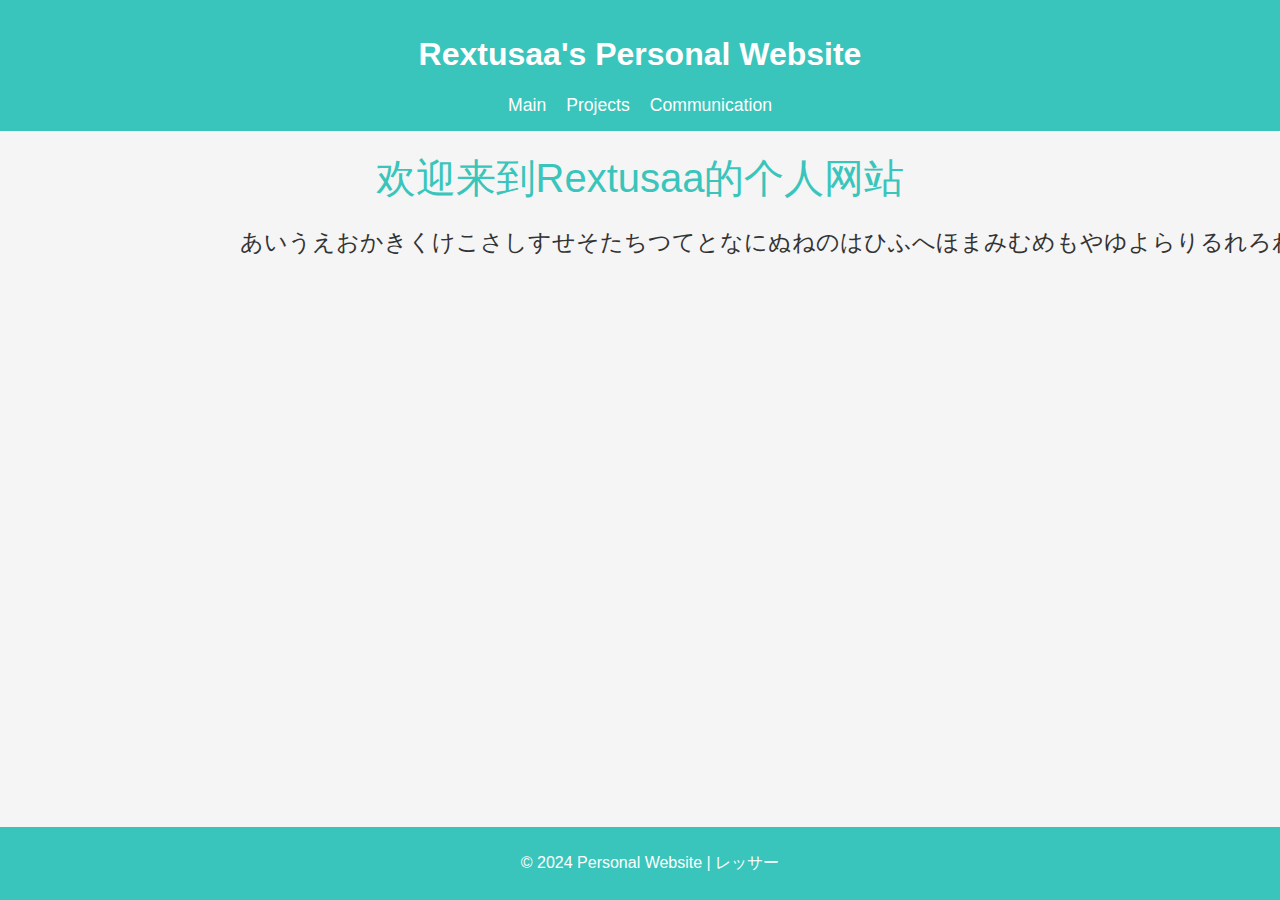
<file: index.html>
<!DOCTYPE html>
<html lang="en">
<head>
    <meta charset="UTF-8">
    <meta name="viewport" content="width=device-width, initial-scale=1.0">
    <title>Rextusaa Personal Website</title>
    <style>
        body {
            margin: 0;
            padding: 0;
            background-color: #F5F5F5;
            color: #333;
            font-family: Arial, sans-serif;
            display: flex;
            flex-direction: column;
        }
        header {
            background-color: #39c5bb;
            color: #FFFFFF;
            padding: 15px;
            text-align: center;
        }
        nav {
            display: flex;
            justify-content: center;
            gap: 20px;
            margin-top: 10px;
        }
        nav a {
            color: #FFFFFF;
            text-decoration: none;
            font-size: 1.1em;
        }
        nav a:hover {
            text-decoration: underline;
        }
        .container {
            padding: 20px;
            max-width: 800px;
            margin: auto;
            text-align: center;
        }
        .title {
            font-size: 2.5em;
            margin-bottom: 20px;
            color: #39c5bb;
        }
        .description {
            font-size: 1.2em;
            margin-bottom: 30px;
            color: #333;
            line-height: 1.4;
            word-wrap: break-word; /* 自动断句 */
        }
        .button-container {
            display: flex;
            justify-content: center;
            gap: 15px;
        }
        .button {
            background-color: #39c5bb;
            color: #FFFFFF;
            border: none;
            padding: 10px 20px;
            font-size: 1em;
            cursor: pointer;
            border-radius: 5px;
            transition: background-color 0.3s;
        }
        .button:hover {
            background-color: #39c5bb;
        }
        footer {
            background-color: #39c5bb;
            color: #FFFFFF;
            text-align: center;
            padding: 10px;
            position: absolute;
            bottom: 0;
            width: 100%;
        }
        .typing-container {
            display: inline;
            white-space: nowrap;
            overflow: hidden;
            border-right: 2px solid #39c5bb;
            animation: blink-caret 0.75s step-end infinite;
            font-size: 1.2em;
            color: #333;
            word-wrap: break-word; /* 自动断句 */
        }
        @keyframes blink-caret {
            from, to { border-color: transparent }
            50% { border-color: #39c5bb; }
        }
    </style>
</head>
<body>
    <header>
        <h1>Rextusaa's Personal Website</h1>
        <nav>
            <a href="index.html">Main</a>
            <a href="Proj.html">Projects</a>
            <a href="Comm.html">Communication</a>
        </nav>
    </header>

    <div class="container">
        <div class="title">欢迎来到Rextusaa的个人网站</div>
        <div class="description">
            <div id="typewriter" class="typing-container"></div>
        </div>
    </div>

    <footer>
        <p>&copy; 2024 Personal Website | レッサー</p>
    </footer>

    <script>
        const texts = [
            "2024年8月27日 Updata",
            "完毕Nasa2D跑分项目",
            "删除部分项目",
            "感谢支持",
        ];
        const delay = 100; // 打字速度
        const faker = "あいうえおかきくけこさしすせそたちつてとなにぬねのはひふへほまみむめもやゆよらりるれろわをん";
        const typewriter = document.getElementById('typewriter');
        let index = 0;
        let textIndex = 0;
    
        function typeText() {
            const randomChars = faker[Math.floor(Math.random() * faker.length)];
            typewriter.innerHTML += randomChars;
            if (index < texts[textIndex].length) {
                setTimeout(() => {
                    typewriter.innerHTML = typewriter.innerHTML.slice(0, -1) + texts[textIndex][index];
                    index++;
                    typeText();
                }, delay);
            } else {
                setTimeout(() => {
                    typewriter.innerHTML = '';
                    index = 0;
                    textIndex = (textIndex + 1) % texts.length; // 切换到下一个文本段落
                    typeText();
                }, 1000); // 打字完成后暂停时间
            }
        }
    
        function simulateTyping() {
            typewriter.innerHTML = faker;
            setTimeout(() => {
                typewriter.innerHTML = '';
                typeText();
            }, 1000);
        }
    
        simulateTyping();
    </script>
    
    
</body>
</html>
</file>
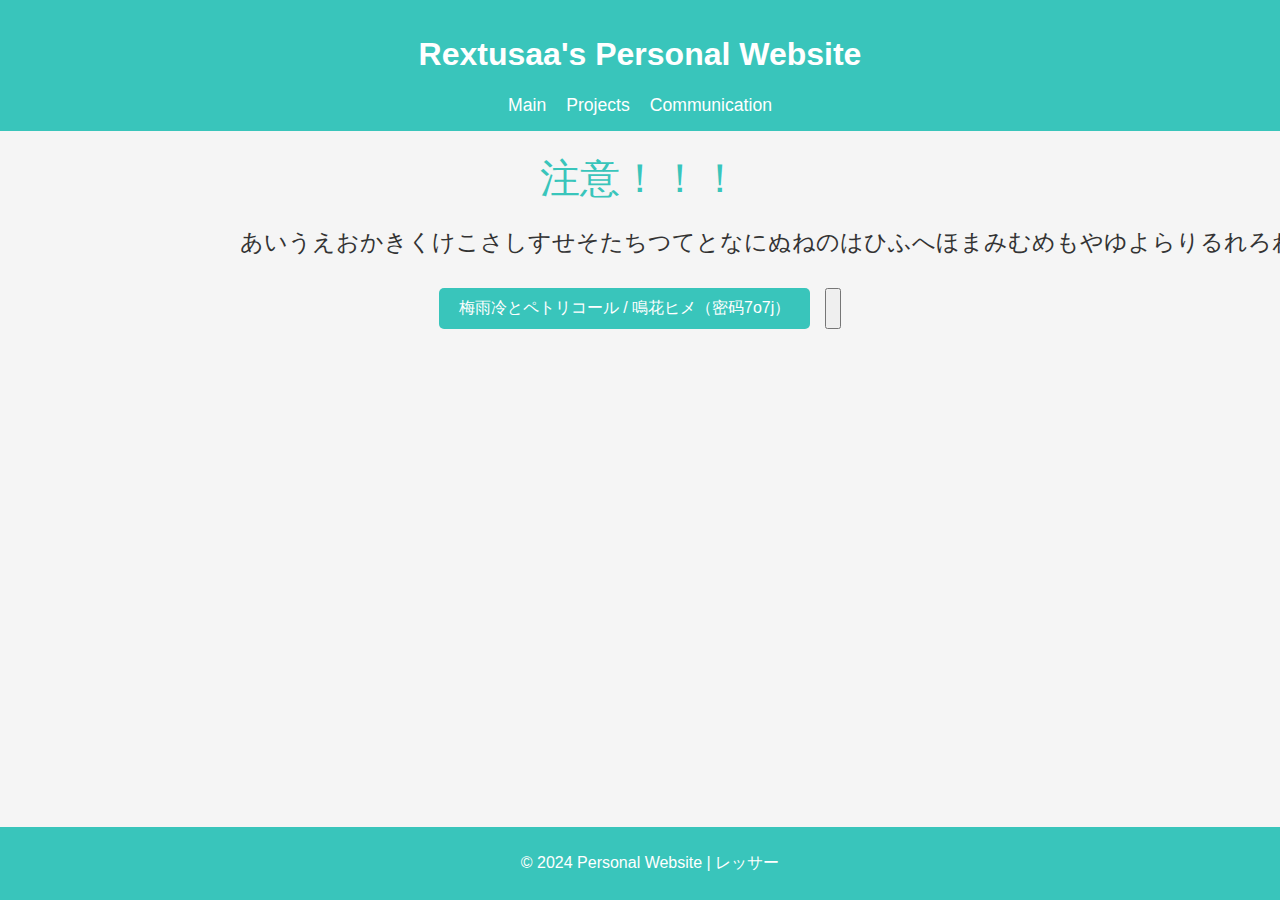
<file: atta1.html>
<!DOCTYPE html>
<html lang="en">
<head>
    <meta charset="UTF-8">
    <meta name="viewport" content="width=device-width, initial-scale=1.0">
    <title>Rextusaa Personal Website</title>
    <style>
        body {
            margin: 0;
            padding: 0;
            background-color: #F5F5F5;
            color: #333;
            font-family: Arial, sans-serif;
            display: flex;
            flex-direction: column;
        }
        header {
            background-color: #39c5bb;
            color: #FFFFFF;
            padding: 15px;
            text-align: center;
        }
        nav {
            display: flex;
            justify-content: center;
            gap: 20px;
            margin-top: 10px;
        }
        nav a {
            color: #FFFFFF;
            text-decoration: none;
            font-size: 1.1em;
        }
        nav a:hover {
            text-decoration: underline;
        }
        .container {
            padding: 20px;
            max-width: 800px;
            margin: auto;
            text-align: center;
        }
        .title {
            font-size: 2.5em;
            margin-bottom: 20px;
            color: #39c5bb;
        }
        .description {
            font-size: 1.2em;
            margin-bottom: 30px;
            color: #333;
            line-height: 1.4;
            word-wrap: break-word;
        }
        .button-container {
            display: flex;
            justify-content: center;
            gap: 15px;
        }
        .button {
            background-color: #39c5bb;
            color: #FFFFFF;
            border: none;
            padding: 10px 20px;
            font-size: 1em;
            cursor: pointer;
            border-radius: 5px;
            transition: background-color 0.3s;
        }
        .button:hover {
            background-color: #39c5bb;
        }
        footer {
            background-color: #39c5bb;
            color: #FFFFFF;
            text-align: center;
            padding: 10px;
            position: absolute;
            bottom: 0;
            width: 100%;
        }
        .typing-container {
            display: inline;
            white-space: nowrap;
            overflow: hidden;
            border-right: 2px solid #39c5bb;
            animation: blink-caret 0.75s step-end infinite;
            font-size: 1.2em;
            color: #333;
            word-wrap: break-word; 
        }
        @keyframes blink-caret {
            from, to { border-color: transparent }
            50% { border-color: #39c5bb; }
        }
    </style>
</head>
<body>
    <header>
        <h1>Rextusaa's Personal Website</h1>
        <nav>
            <a href="index.html">Main</a>
            <a href="Proj.html">Projects</a>
            <a href="Comm.html">Communication</a>
        </nav>
    </header>

    <div class="container">
        <div class="title">注意！！！</div>
        <div class="description">
            <div id="typewriter" class="typing-container"></div>
        </div>
        <div class="button-container">
            <button class="button" onclick="window.location.href='https://wwav.lanzouw.com/iipI528gaokb'" >梅雨冷とペトリコール / 鳴花ヒメ（密码7o7j）<button>
        </div>
    </div>

    <footer>
        <p>&copy; 2024 Personal Website | レッサー</p>
    </footer>

    <script>
        const texts = [
            "此项目为Vocaloid翻调",
            "原作者为浅葱P",
            "地址为https://www.youtube.com/watch?v=No5ECde-Hko",
            "支持原作者",
        ];
        const delay = 100; 
        const faker = "あいうえおかきくけこさしすせそたちつてとなにぬねのはひふへほまみむめもやゆよらりるれろわをん";
        const typewriter = document.getElementById('typewriter');
        let index = 0;
        let textIndex = 0;
    
        function typeText() {
            const randomChars = faker[Math.floor(Math.random() * faker.length)];
            typewriter.innerHTML += randomChars;
            if (index < texts[textIndex].length) {
                setTimeout(() => {
                    typewriter.innerHTML = typewriter.innerHTML.slice(0, -1) + texts[textIndex][index];
                    index++;
                    typeText();
                }, delay);
            } else {
                setTimeout(() => {
                    typewriter.innerHTML = '';
                    index = 0;
                    textIndex = (textIndex + 1) % texts.length; 
                    typeText();
                }, 1000); 
            }
        }
    
        function simulateTyping() {
            typewriter.innerHTML = faker;
            setTimeout(() => {
                typewriter.innerHTML = '';
                typeText();
            }, 1000);
        }
    
        simulateTyping();
    </script>
    
    
</body>
</html>
</file>
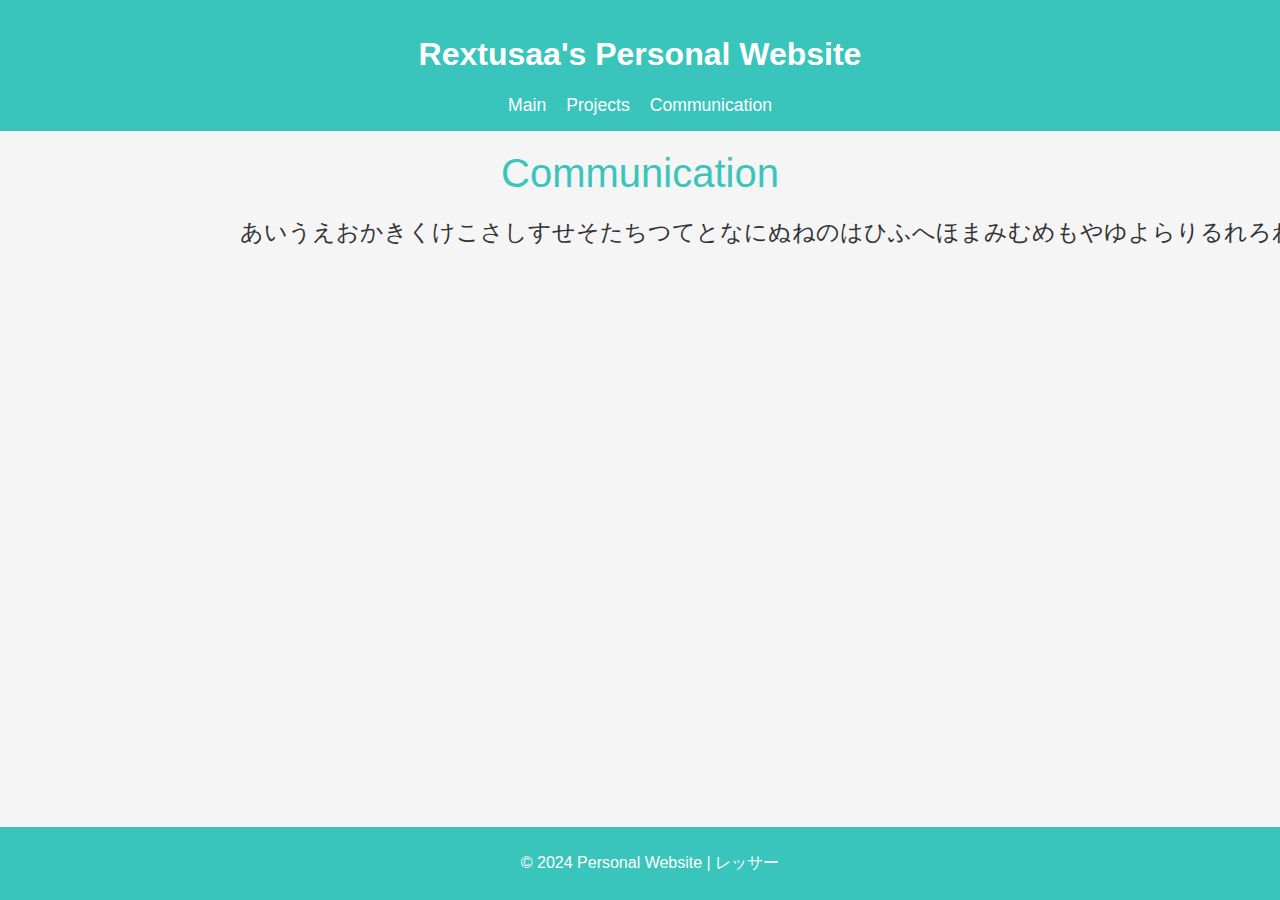
<file: Comm.html>
<!DOCTYPE html>
<html lang="en">
<head>
    <meta charset="UTF-8">
    <meta name="viewport" content="width=device-width, initial-scale=1.0">
    <title>Rextusaa Personal Website</title>
    <style>
        body {
            margin: 0;
            padding: 0;
            background-color: #F5F5F5;
            color: #333;
            font-family: Arial, sans-serif;
            display: flex;
            flex-direction: column;
        }
        header {
            background-color: #39c5bb;
            color: #FFFFFF;
            padding: 15px;
            text-align: center;
        }
        nav {
            display: flex;
            justify-content: center;
            gap: 20px;
            margin-top: 10px;
        }
        nav a {
            color: #FFFFFF;
            text-decoration: none;
            font-size: 1.1em;
        }
        nav a:hover {
            text-decoration: underline;
        }
        .container {
            padding: 20px;
            max-width: 800px;
            margin: auto;
            text-align: center;
        }
        .title {
            font-size: 2.5em;
            margin-bottom: 20px;
            color: #39c5bb;
        }
        .description {
            font-size: 1.2em;
            margin-bottom: 30px;
            color: #333;
            line-height: 1.4;
            word-wrap: break-word;
        }
        .button-container {
            display: flex;
            justify-content: center;
            gap: 15px;
        }
        .button {
            background-color: #39c5bb;
            color: #FFFFFF;
            border: none;
            padding: 10px 20px;
            font-size: 1em;
            cursor: pointer;
            border-radius: 5px;
            transition: background-color 0.3s;
        }
        .button:hover {
            background-color: #39c5bb;
        }
        footer {
            background-color: #39c5bb;
            color: #FFFFFF;
            text-align: center;
            padding: 10px;
            position: absolute;
            bottom: 0;
            width: 100%;
        }
        .typing-container {
            display: inline;
            white-space: nowrap;
            overflow: hidden;
            border-right: 2px solid #39c5bb;
            animation: blink-caret 0.75s step-end infinite;
            font-size: 1.2em;
            color: #333;
            word-wrap: break-word; 
        }
        @keyframes blink-caret {
            from, to { border-color: transparent }
            50% { border-color: #39c5bb; }
        }
    </style>
</head>
<body>
    <header>
        <h1>Rextusaa's Personal Website</h1>
        <nav>
            <a href="index.html">Main</a>
            <a href="Proj.html">Projects</a>
            <a href="Comm.html">Communication</a>
        </nav>
    </header>

    <div class="container">
        <div class="title">Communication</div>
        <div class="description">
            <div id="typewriter" class="typing-container"></div>
        </div>
    </div>

    <footer>
        <p>&copy; 2024 Personal Website | レッサー</p>
    </footer>

    <script>
        const texts = [
            "关注主播谢谢喵",
        ];
        const delay = 100; 
        const faker = "あいうえおかきくけこさしすせそたちつてとなにぬねのはひふへほまみむめもやゆよらりるれろわをん";
        const typewriter = document.getElementById('typewriter');
        let index = 0;
        let textIndex = 0;
    
        function typeText() {
            const randomChars = faker[Math.floor(Math.random() * faker.length)];
            typewriter.innerHTML += randomChars;
            if (index < texts[textIndex].length) {
                setTimeout(() => {
                    typewriter.innerHTML = typewriter.innerHTML.slice(0, -1) + texts[textIndex][index];
                    index++;
                    typeText();
                }, delay);
            } else {
                setTimeout(() => {
                    typewriter.innerHTML = '';
                    index = 0;
                    textIndex = (textIndex + 1) % texts.length; 
                    typeText();
                }, 1000); 
            }
        }
    
        function simulateTyping() {
            typewriter.innerHTML = faker;
            setTimeout(() => {
                typewriter.innerHTML = '';
                typeText();
            }, 1000);
        }
    
        simulateTyping();
    </script>
    
    
</body>
</html>
</file>
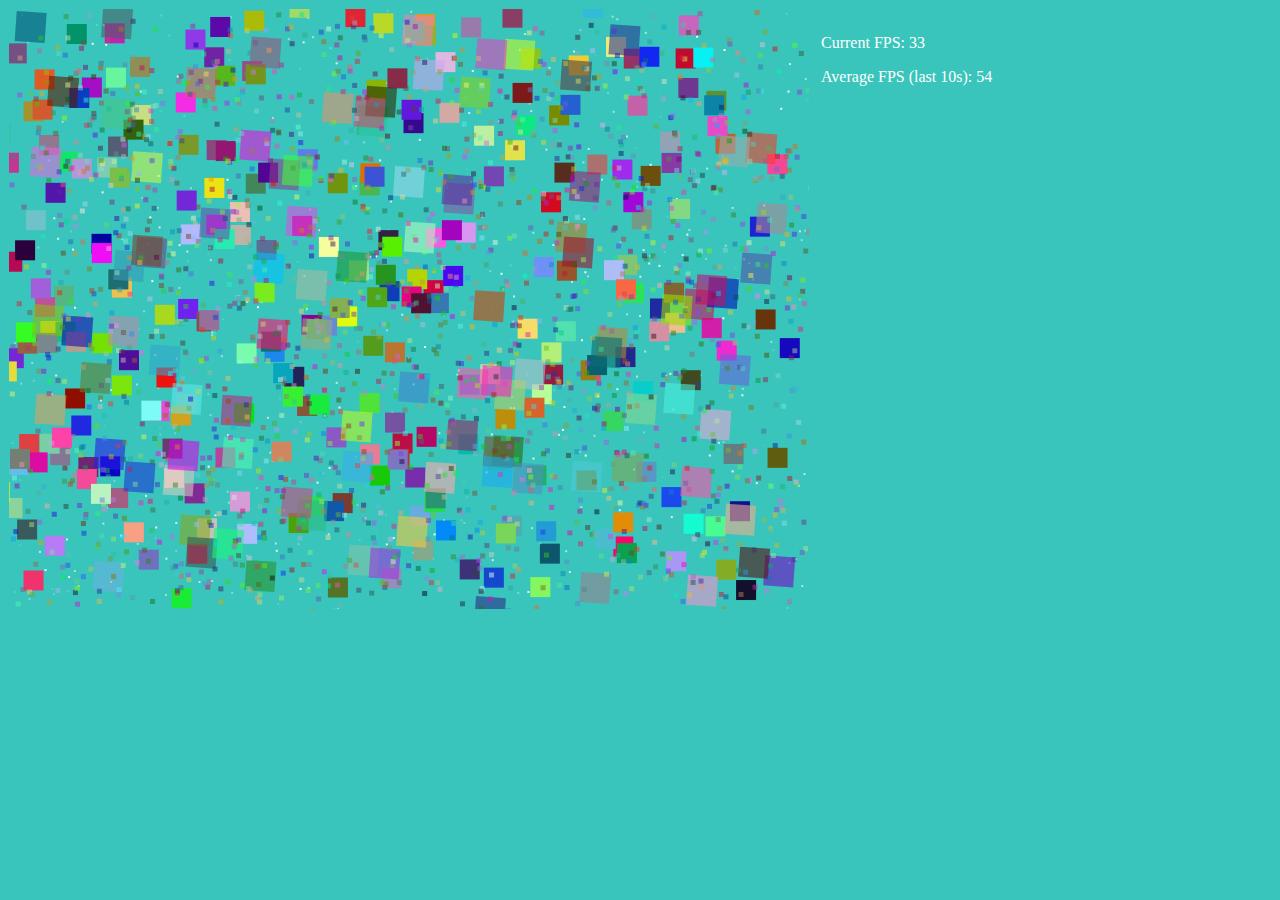
<file: Nasa.html>
<!DOCTYPE html>
<html>
<head>
    <title>Nasa2DMark</title>
    <script src="crafty.js"></script>
    <style>
        #container {
            display: flex;
        }
        #render-area {
            width: 80%;
            height: 600px;
            border: 1px solid #39c5bb;
        }
        #param-area {
            width: 20%;
            padding: 10px;
            box-sizing: border-box;
            border-left: 1px solid #39c5bb;
            overflow: auto;
        }
        body {
            background-color: #39c5bb;
            color: white;
        }
    </style>
</head>
<body>
    <div id="container">
        <div id="render-area"></div>
        <div id="param-area">
            <p>Current FPS: <span id="current-fps">0</span></p>
            <p>Average FPS (last 10s): <span id="average-fps">0</span></p>
        </div>
    </div>

    <script>
        Crafty.init(800, 600, document.getElementById('render-area'));

        let frameTimes = [];
        let lastTime = Date.now();

        function updateFPS() {
            let now = Date.now();
            let delta = now - lastTime;
            lastTime = now;

            let fps = 1000 / delta;
            document.getElementById('current-fps').textContent = Math.round(fps);

            frameTimes.push(fps);
            if (frameTimes.length > 10) frameTimes.shift();
            
            let averageFPS = frameTimes.reduce((a, b) => a + b, 0) / frameTimes.length;
            document.getElementById('average-fps').textContent = Math.round(averageFPS);
        }

        function createComplexScene() {
            for (let i = 0; i < 500; i++) {
                Crafty.e('2D, Canvas, Color, Star')
                    .attr({
                        x: Math.random() * 800,
                        y: Math.random() * 600,
                        w: 2,
                        h: 2
                    })
                    .color('rgba(255, 255, 255, ' + Math.random() + ')')
                    .bind('EnterFrame', function() {
                        this.y -= 1;
                        if (this.y < 0) this.y = 600;
                    });
            }

            for (let i = 0; i < 300; i++) {
                Crafty.e('2D, Canvas, Color, Twoway, Collision')
                    .attr({
                        x: Math.random() * 800,
                        y: Math.random() * 600,
                        w: 20,
                        h: 20,
                        vx: Math.random() * 4 - 2,
                        vy: Math.random() * 4 - 2
                    })
                    .color('rgb(' + Math.floor(Math.random() * 255) + ',' + Math.floor(Math.random() * 255) + ',' + Math.floor(Math.random() * 255) + ')')
                    .bind('EnterFrame', function() {
                        this.x += this.vx;
                        this.y += this.vy;

                        this.x += Math.sin(Date.now() / 1000) * 2;
                        this.y += Math.cos(Date.now() / 1000) * 2;

                        if (this.x < 0 || this.x > 780) this.vx *= -1;
                        if (this.y < 0 || this.y > 580) this.vy *= -1;
                    });
            }

            for (let i = 0; i < 100; i++) {
                Crafty.e('2D, Canvas, Color, Rotation')
                    .attr({
                        x: Math.random() * 800,
                        y: Math.random() * 600,
                        w: 30,
                        h: 30,
                        scale: Math.random() * 2 + 0.5
                    })
                    .color('rgba(' + Math.floor(Math.random() * 255) + ',' + Math.floor(Math.random() * 255) + ',' + Math.floor(Math.random() * 255) + ', 0.8)')
                    .bind('EnterFrame', function() {
                        this.rotation += 2; 
                        this.scale += Math.sin(Date.now() / 500) * 0.01; 
                        this.alpha = 0.5 + 0.5 * Math.sin(Date.now() / 500); 

                        // Keep scale within bounds
                        if (this.scale > 2) this.scale = 0.5;
                    });
            }

            for (let i = 0; i < 2000; i++) {
                Crafty.e('2D, Canvas, Color, Particle')
                    .attr({
                        x: Math.random() * 800,
                        y: Math.random() * 600,
                        w: 5,
                        h: 5,
                        vx: Math.random() * 2 - 1,
                        vy: Math.random() * 2 - 1
                    })
                    .color('rgba(' + Math.floor(Math.random() * 255) + ',' + Math.floor(Math.random() * 255) + ',' + Math.floor(Math.random() * 255) + ', 0.5)')
                    .bind('EnterFrame', function() {
                        this.x += this.vx;
                        this.y += this.vy;

                        this.vy += 0.01;
                        
                        if (this.x < 0 || this.x > 800 || this.y < 0 || this.y > 600) {
                            this.destroy();
                        }
                    });
            }
        }

        createComplexScene();

        Crafty.bind('EnterFrame', updateFPS);
    </script>
</body>
</html>
</file>
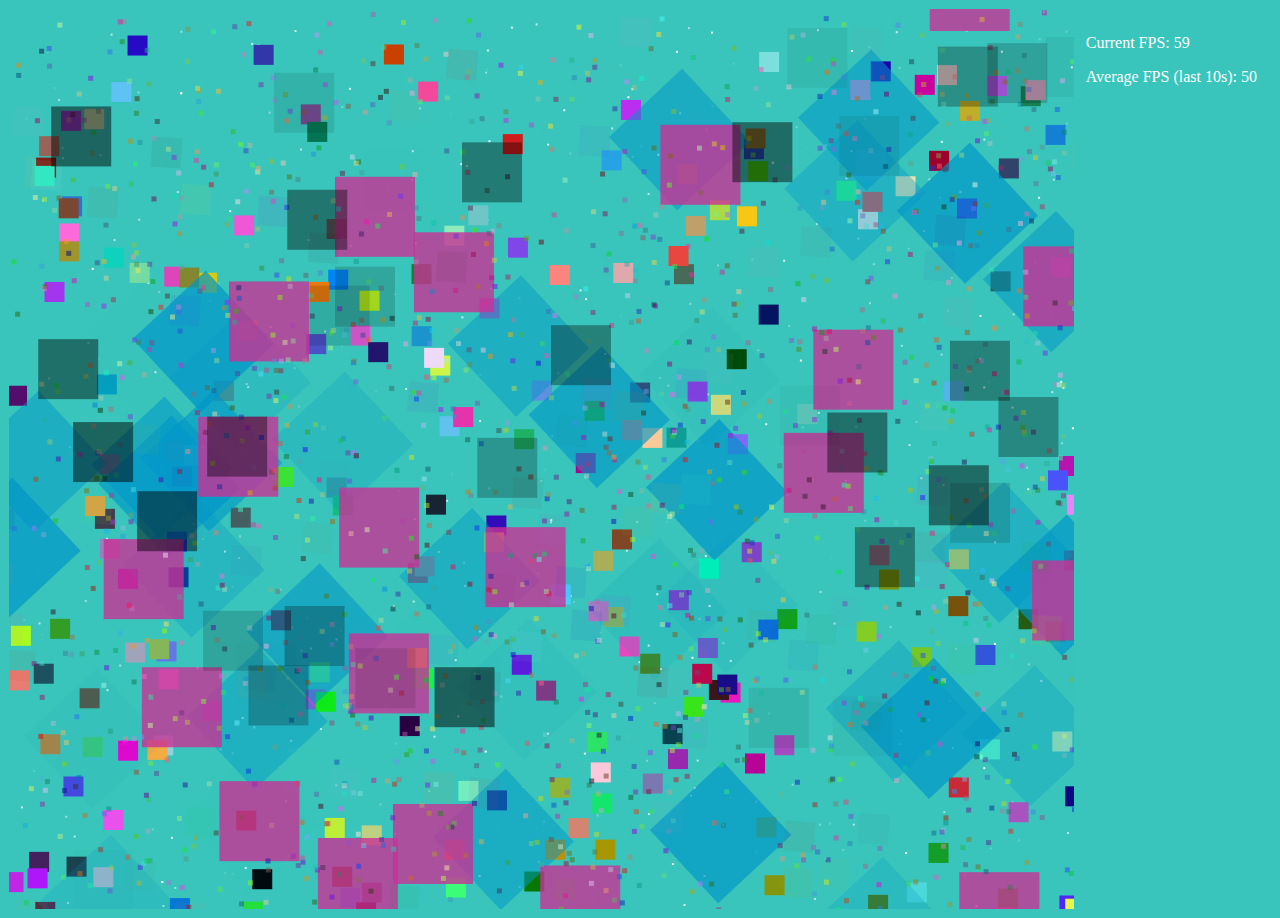
<file: Nasa2.html>
<!DOCTYPE html>
<html>
<head>
    <title>Nasa2DMark V2</title>
    <script src="crafty.js"></script>
    <style>
        #container {
            display: flex;
        }
        #render-area {
            width: 1400px; 
            height: 900px; 
            border: 1px solid #39c5bb;
        }
        #param-area {
            width: 20%;
            padding: 10px;
            box-sizing: border-box;
            border-left: 1px solid #39c5bb;
            overflow: auto;
        }
        body {
            background-color: #39c5bb;
            color: white;
        }
    </style>
</head>
<body>
    <div id="container">
        <div id="render-area"></div>
        <div id="param-area">
            <p>Current FPS: <span id="current-fps">0</span></p>
            <p>Average FPS (last 10s): <span id="average-fps">0</span></p>
        </div>
    </div>

    <script>
        Crafty.init(1400, 900, document.getElementById('render-area'));

        let frameTimes = [];
        let lastTime = Date.now();

        function updateFPS() {
            let now = Date.now();
            let delta = now - lastTime;
            lastTime = now;

            let fps = 1000 / delta;
            document.getElementById('current-fps').textContent = Math.round(fps);

            frameTimes.push(fps);
            if (frameTimes.length > 10) frameTimes.shift();

            let averageFPS = frameTimes.reduce((a, b) => a + b, 0) / frameTimes.length;
            document.getElementById('average-fps').textContent = Math.round(averageFPS);
        }

        function createComplexScene() {
            for (let i = 0; i < 500; i++) {
                Crafty.e('2D, Canvas, Color, Star')
                    .attr({
                        x: Math.random() * 1400,
                        y: Math.random() * 900,
                        w: 2,
                        h: 2
                    })
                    .color('rgba(255, 255, 255, ' + Math.random() + ')')
                    .bind('EnterFrame', function() {
                        this.y -= 1;
                        if (this.y < 0) this.y = 900;
                    });
            }

            for (let i = 0; i < 300; i++) {
                Crafty.e('2D, Canvas, Color, Twoway, Collision')
                    .attr({
                        x: Math.random() * 1400,
                        y: Math.random() * 900,
                        w: 20,
                        h: 20,
                        vx: Math.random() * 4 - 2,
                        vy: Math.random() * 4 - 2
                    })
                    .color('rgb(' + Math.floor(Math.random() * 255) + ',' + Math.floor(Math.random() * 255) + ',' + Math.floor(Math.random() * 255) + ')')
                    .bind('EnterFrame', function() {
                        this.x += this.vx;
                        this.y += this.vy;

                        this.x += Math.sin(Date.now() / 1000) * 2;
                        this.y += Math.cos(Date.now() / 1000) * 2;

                        if (this.x < 0 || this.x > 1380) this.vx *= -1;
                        if (this.y < 0 || this.y > 880) this.vy *= -1;
                    });
            }

            for (let i = 0; i < 50; i++) {
                Crafty.e('2D, Canvas, Color')
                    .attr({
                        x: Math.random() * 1400,
                        y: Math.random() * 900,
                        w: 100,
                        h: 100
                    })
                    .color('rgba(0, 150, 200, 0.7)')
                    .bind('EnterFrame', function() {
                        this.rotation += 1; 
                        this.alpha = 0.5 + 0.5 * Math.sin(Date.now() / 1000 + i); 
                    });
            }

            for (let i = 0; i < 30; i++) {
                Crafty.e('2D, Canvas, Color')
                    .attr({
                        x: Math.random() * 1400,
                        y: Math.random() * 900,
                        w: 80,
                        h: 80
                    })
                    .color('rgba(200, 50, 150, 0.8)')
                    .bind('EnterFrame', function() {
                        this.y += 2; 
                        this.x += Math.sin(Date.now() / 1000 + i) * 3;
                        if (this.y > 900) {
                            this.y = -80;
                            this.x = Math.random() * 1400;
                        }
                    });
            }

            for (let i = 0; i < 100; i++) {
                Crafty.e('2D, Canvas, Color, Rotation')
                    .attr({
                        x: Math.random() * 1400,
                        y: Math.random() * 900,
                        w: 30,
                        h: 30,
                        scale: Math.random() * 2 + 0.5
                    })
                    .color('rgba(' + Math.floor(Math.random() * 255) + ',' + Math.floor(Math.random() * 255) + ',' + Math.floor(Math.random() * 255) + ', 0.8)')
                    .bind('EnterFrame', function() {
                        this.rotation += 2; 
                        this.scale += Math.sin(Date.now() / 500) * 0.01; 
                        this.alpha = 0.5 + 0.5 * Math.sin(Date.now() / 500); 

                        if (this.scale > 2) this.scale = 0.5;
                    });
            }

            for (let i = 0; i < 2000; i++) {
                Crafty.e('2D, Canvas, Color, Particle')
                    .attr({
                        x: Math.random() * 1400,
                        y: Math.random() * 900,
                        w: 5,
                        h: 5,
                        vx: Math.random() * 2 - 1,
                        vy: Math.random() * 2 - 1
                    })
                    .color('rgba(' + Math.floor(Math.random() * 255) + ',' + Math.floor(Math.random() * 255) + ',' + Math.floor(Math.random() * 255) + ', 0.5)')
                    .bind('EnterFrame', function() {
                        this.x += this.vx;
                        this.y += this.vy;

                        this.vy += 0.01;

                        if (this.x < 0 || this.x > 1400 || this.y < 0 || this.y > 900) {
                            this.destroy();
                        }
                    });
            }

            for (let i = 0; i < 50; i++) {
                Crafty.e('2D, Canvas, Color')
                    .attr({
                        x: Math.random() * 1400,
                        y: Math.random() * 900,
                        w: 60,
                        h: 60
                    })
                    .color('rgba(0, 0, 0, 0.5)')
                    .bind('EnterFrame', function() {
                        this.alpha = 0.5 + 0.5 * Math.sin(Date.now() / 1000 + i); 
                        this.scale = 0.5 + Math.abs(Math.sin(Date.now() / 1000 + i)) * 1.5; 
                    });
            }
        }

        createComplexScene();

        Crafty.bind('EnterFrame', updateFPS);
    </script>
</body>
</html>
</file>
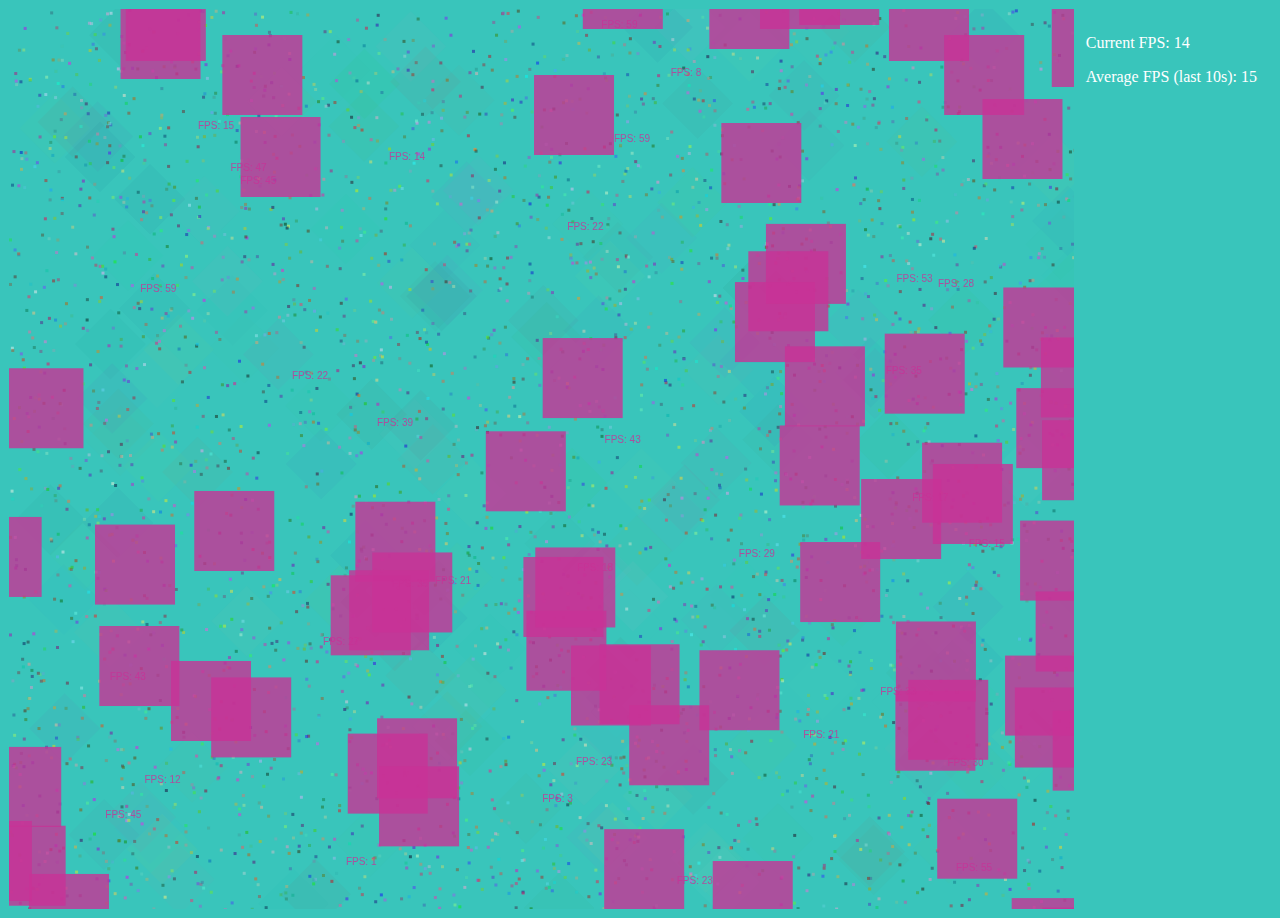
<file: NasaP.html>
<!DOCTYPE html>
<html>
<head>
    <title>Nasa2DMark V2</title>
    <script src="crafty.js"></script>
    <style>
        #container {
            display: flex;
        }
        #render-area {
            width: 1400px; 
            height: 900px; 
            border: 1px solid #39c5bb;
        }
        #param-area {
            width: 20%;
            padding: 10px;
            box-sizing: border-box;
            border-left: 1px solid #39c5bb;
            overflow: auto;
        }
        body {
            background-color: #39c5bb;
            color: white;
        }
    </style>
</head>
<body>
    <div id="container">
        <div id="render-area"></div>
        <div id="param-area">
            <p>Current FPS: <span id="current-fps">0</span></p>
            <p>Average FPS (last 10s): <span id="average-fps">0</span></p>
        </div>
    </div>

    <script>
        Crafty.init(1400, 900, document.getElementById('render-area'));

        let frameTimes = [];
        let lastFrameTime = Date.now();

        function updateFPS() {
            let now = Date.now();
            let delta = now - lastFrameTime;
            lastFrameTime = now;

            // Calculate the FPS based on the time since the last frame
            let fps = 1000 / delta;

            // Update current FPS display
            document.getElementById('current-fps').textContent = Math.round(fps);

            // Update average FPS over the last 10 seconds
            frameTimes.push(fps);
            if (frameTimes.length > 10) frameTimes.shift();

            let averageFPS = frameTimes.reduce((a, b) => a + b, 0) / frameTimes.length;
            document.getElementById('average-fps').textContent = Math.round(averageFPS);
        }

        function createComplexScene() {
            // Create a large number of particles with bouncing behavior
            for (let i = 0; i < 5000; i++) {
                Crafty.e('2D, Canvas, Color, Particle')
                    .attr({
                        x: Math.random() * 1400,
                        y: Math.random() * 900,
                        w: 3,
                        h: 3,
                        vx: Math.random() * 4 - 2,
                        vy: Math.random() * 4 - 2
                    })
                    .color('rgba(' + Math.floor(Math.random() * 255) + ',' + Math.floor(Math.random() * 255) + ',' + Math.floor(Math.random() * 255) + ', 0.5)')
                    .bind('EnterFrame', function() {
                        this.x += this.vx;
                        this.y += this.vy;

                        // Bounce off the edges of the screen
                        if (this.x < 0 || this.x > 1400) {
                            this.vx *= -1; // Reverse the x velocity
                            this.x = Math.max(0, Math.min(this.x, 1400)); // Keep within bounds
                        }
                        if (this.y < 0 || this.y > 900) {
                            this.vy *= -1; // Reverse the y velocity
                            this.y = Math.max(0, Math.min(this.y, 900)); // Keep within bounds
                        }
                    });
            }

            // Create a large number of rotating and scaling squares
            for (let i = 0; i < 200; i++) {
                Crafty.e('2D, Canvas, Color, Rotation')
                    .attr({
                        x: Math.random() * 1400,
                        y: Math.random() * 900,
                        w: 50,
                        h: 50,
                        scale: Math.random() * 2 + 0.5
                    })
                    .color('rgba(' + Math.floor(Math.random() * 255) + ',' + Math.floor(Math.random() * 255) + ',' + Math.floor(Math.random() * 255) + ', 0.8)')
                    .bind('EnterFrame', function() {
                        this.rotation += 3; 
                        this.scale += Math.sin(Date.now() / 1000) * 0.01; 
                        this.alpha = 0.5 + 0.5 * Math.sin(Date.now() / 500); 

                        if (this.scale > 2) this.scale = 0.5;
                    });
            }

            // Create complex shapes with complex animations
            for (let i = 0; i < 100; i++) {
                Crafty.e('2D, Canvas, Color')
                    .attr({
                        x: Math.random() * 1400,
                        y: Math.random() * 900,
                        w: 80,
                        h: 80
                    })
                    .color('rgba(200, 50, 150, 0.8)')
                    .bind('EnterFrame', function() {
                        this.y += 2;
                        this.x += Math.sin(Date.now() / 1000 + i) * 3;
                        if (this.y > 900) {
                            this.y = -80;
                            this.x = Math.random() * 1400;
                        }
                    });
            }

            // Add dynamic text elements to further increase the workload
            for (let i = 0; i < 50; i++) {
                Crafty.e('2D, Canvas, Text')
                    .text(`FPS: ${Math.round(Math.random() * 60)}`)
                    .textColor('white')
                    .attr({
                        x: Math.random() * 1400,
                        y: Math.random() * 900,
                        w: 200,
                        h: 30
                    })
                    .bind('EnterFrame', function() {
                        this.x += Math.sin(Date.now() / 500) * 2;
                        this.y += Math.cos(Date.now() / 500) * 2;
                    });
            }
        }

        createComplexScene();

        // Ensure FPS calculation is accurate and synchronized
        function onEnterFrame() {
            updateFPS();
            requestAnimationFrame(onEnterFrame);
        }

        requestAnimationFrame(onEnterFrame);
    </script>
</body>
</html>
</file>
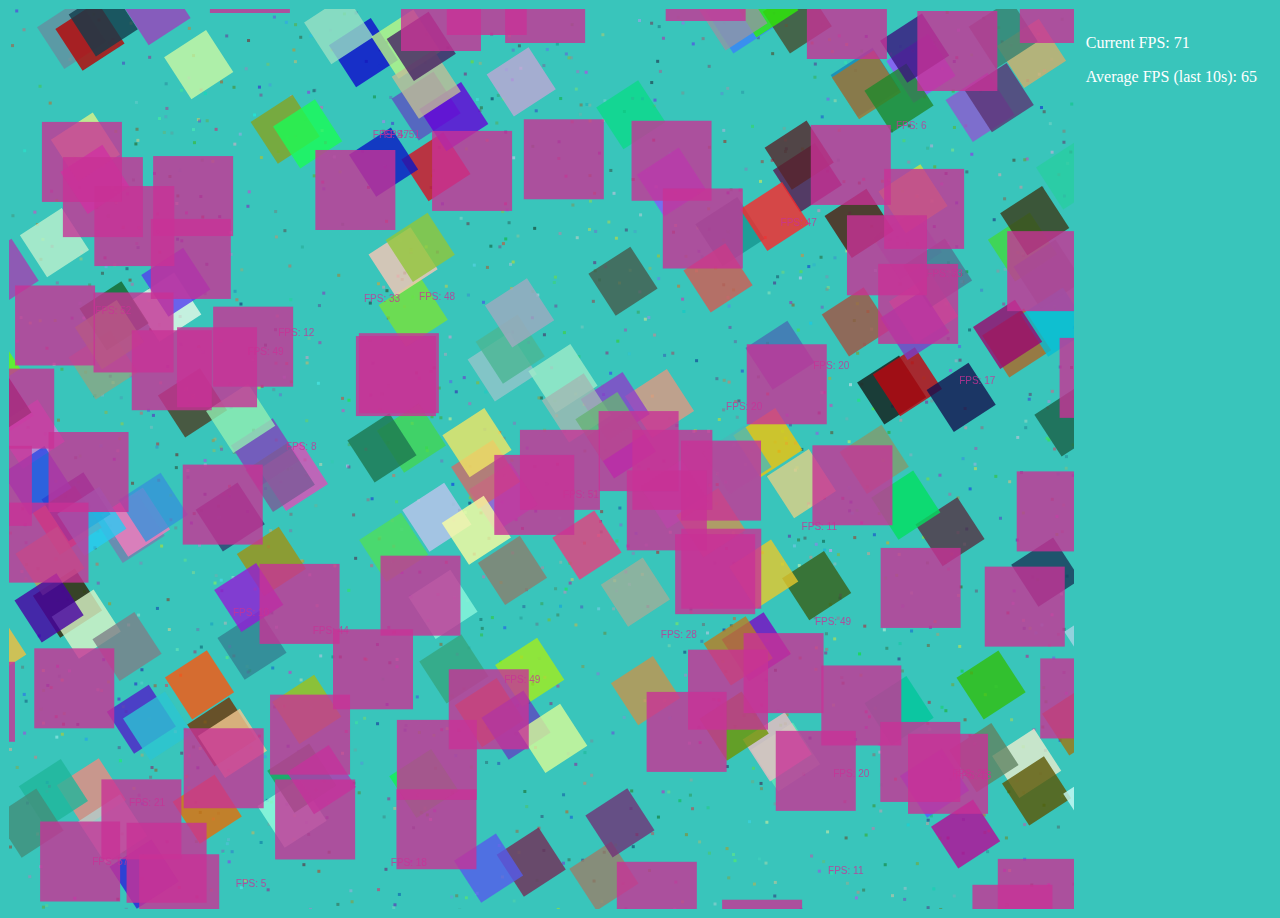
<file: NasaS.html>
<!DOCTYPE html>
<html>
<head>
    <title>Nasa2DMark V2</title>
    <script src="crafty.js"></script>
    <style>
        #container {
            display: flex;
        }
        #render-area {
            width: 1400px; 
            height: 900px; 
            border: 1px solid #39c5bb;
        }
        #param-area {
            width: 20%;
            padding: 10px;
            box-sizing: border-box;
            border-left: 1px solid #39c5bb;
            overflow: auto;
        }
        body {
            background-color: #39c5bb;
            color: white;
        }
    </style>
</head>
<body>
    <div id="container">
        <div id="render-area"></div>
        <div id="param-area">
            <p>Current FPS: <span id="current-fps">0</span></p>
            <p>Average FPS (last 10s): <span id="average-fps">0</span></p>
        </div>
    </div>

    <script>
        Crafty.init(1400, 900, document.getElementById('render-area'));

        let frameTimes = [];
        let lastFrameTime = Date.now();

        function updateFPS() {
            let now = Date.now();
            let delta = now - lastFrameTime;
            lastFrameTime = now;

            // Calculate the FPS based on the time since the last frame
            let fps = 1000 / delta;

            // Update current FPS display
            document.getElementById('current-fps').textContent = Math.round(fps);

            // Update average FPS over the last 10 seconds
            frameTimes.push(fps);
            if (frameTimes.length > 10) frameTimes.shift();

            let averageFPS = frameTimes.reduce((a, b) => a + b, 0) / frameTimes.length;
            document.getElementById('average-fps').textContent = Math.round(averageFPS);
        }

        function createComplexScene() {
            // Create a large number of particles with bouncing behavior
            for (let i = 0; i < 2000; i++) {
                Crafty.e('2D, Canvas, Color, Particle')
                    .attr({
                        x: Math.random() * 1400,
                        y: Math.random() * 900,
                        w: 3,
                        h: 3,
                        vx: Math.random() * 4 - 2,
                        vy: Math.random() * 4 - 2
                    })
                    .color('rgba(' + Math.floor(Math.random() * 255) + ',' + Math.floor(Math.random() * 255) + ',' + Math.floor(Math.random() * 255) + ', 0.5)')
                    .bind('EnterFrame', function() {
                        this.x += this.vx;
                        this.y += this.vy;

                        // Bounce off the edges of the screen
                        if (this.x < 0 || this.x > 1400) {
                            this.vx *= -1; // Reverse the x velocity
                            this.x = Math.max(0, Math.min(this.x, 1400)); // Keep within bounds
                        }
                        if (this.y < 0 || this.y > 900) {
                            this.vy *= -1; // Reverse the y velocity
                            this.y = Math.max(0, Math.min(this.y, 900)); // Keep within bounds
                        }
                    });
            }

            // Create a large number of rotating and scaling squares
            for (let i = 0; i < 200; i++) {
                Crafty.e('2D, Canvas, Color, Rotation')
                    .attr({
                        x: Math.random() * 1400,
                        y: Math.random() * 900,
                        w: 50,
                        h: 50,
                        scale: Math.random() * 2 + 0.5
                    })
                    .color('rgba(' + Math.floor(Math.random() * 255) + ',' + Math.floor(Math.random() * 255) + ',' + Math.floor(Math.random() * 255) + ', 0.8)')
                    .bind('EnterFrame', function() {
                        this.rotation += 3; 
                        this.scale += Math.sin(Date.now() / 1000) * 0.01; 
                        this.alpha = 0.5 + 0.5 * Math.sin(Date.now() / 500); 

                        if (this.scale > 2) this.scale = 0.5;
                    });
            }

            // Create complex shapes with complex animations
            for (let i = 0; i < 100; i++) {
                Crafty.e('2D, Canvas, Color')
                    .attr({
                        x: Math.random() * 1400,
                        y: Math.random() * 900,
                        w: 80,
                        h: 80
                    })
                    .color('rgba(200, 50, 150, 0.8)')
                    .bind('EnterFrame', function() {
                        this.y += 2;
                        this.x += Math.sin(Date.now() / 1000 + i) * 3;
                        if (this.y > 900) {
                            this.y = -80;
                            this.x = Math.random() * 1400;
                        }
                    });
            }

            // Add dynamic text elements to further increase the workload
            for (let i = 0; i < 50; i++) {
                Crafty.e('2D, Canvas, Text')
                    .text(`FPS: ${Math.round(Math.random() * 60)}`)
                    .textColor('white')
                    .attr({
                        x: Math.random() * 1400,
                        y: Math.random() * 900,
                        w: 200,
                        h: 30
                    })
                    .bind('EnterFrame', function() {
                        this.x += Math.sin(Date.now() / 500) * 2;
                        this.y += Math.cos(Date.now() / 500) * 2;
                    });
            }
        }

        createComplexScene();

        // Ensure FPS calculation is accurate and synchronized
        function onEnterFrame() {
            updateFPS();
            requestAnimationFrame(onEnterFrame);
        }

        requestAnimationFrame(onEnterFrame);
    </script>
</body>
</html>
</file>
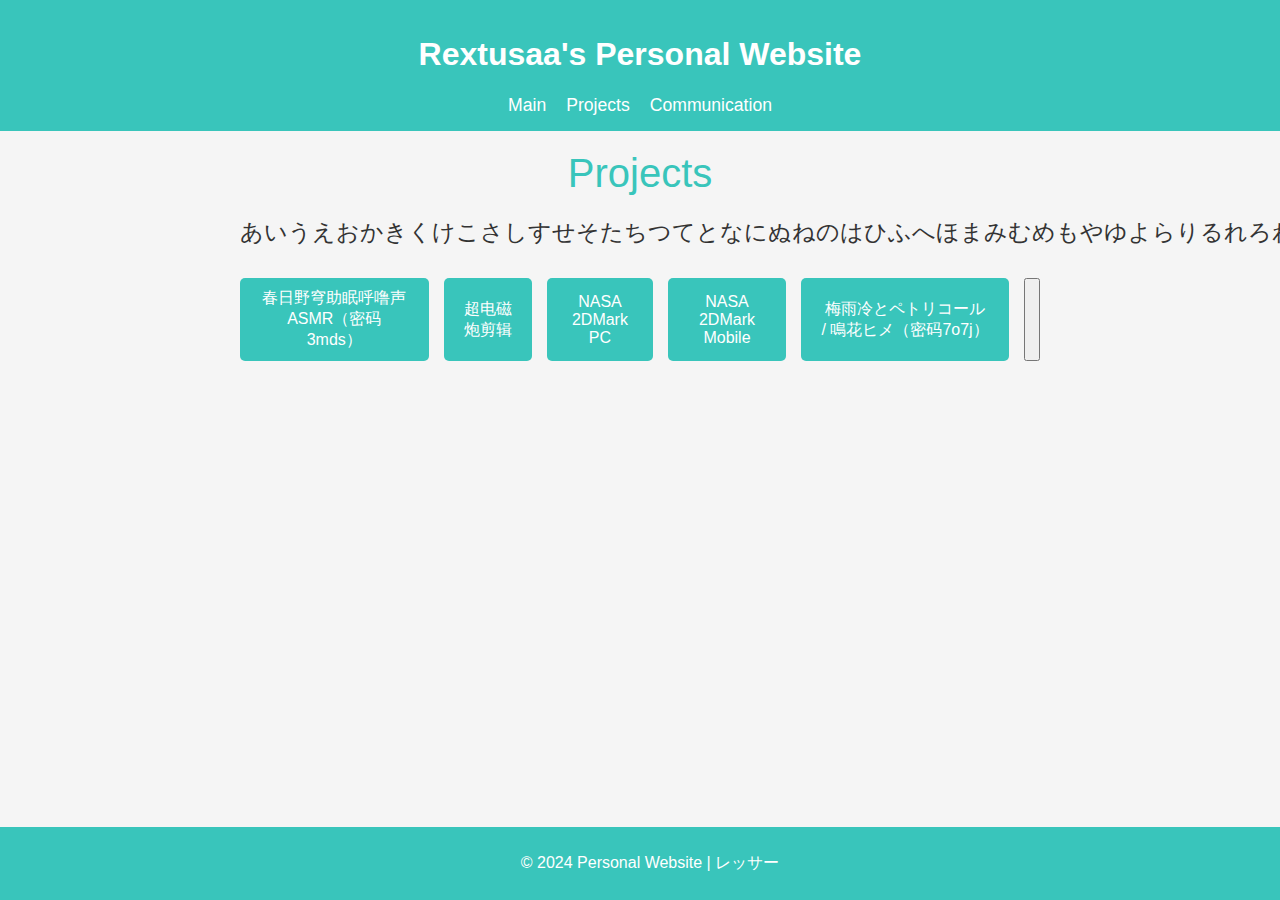
<file: Proj.html>
<!DOCTYPE html>
<html lang="en">
<head>
    <meta charset="UTF-8">
    <meta name="viewport" content="width=device-width, initial-scale=1.0">
    <title>Rextusaa Personal Website</title>
    <style>
        body {
            margin: 0;
            padding: 0;
            background-color: #F5F5F5;
            color: #333;
            font-family: Arial, sans-serif;
            display: flex;
            flex-direction: column;
        }
        header {
            background-color: #39c5bb;
            color: #FFFFFF;
            padding: 15px;
            text-align: center;
        }
        nav {
            display: flex;
            justify-content: center;
            gap: 20px;
            margin-top: 10px;
        }
        nav a {
            color: #FFFFFF;
            text-decoration: none;
            font-size: 1.1em;
        }
        nav a:hover {
            text-decoration: underline;
        }
        .container {
            padding: 20px;
            max-width: 800px;
            margin: auto;
            text-align: center;
        }
        .title {
            font-size: 2.5em;
            margin-bottom: 20px;
            color: #39c5bb;
        }
        .description {
            font-size: 1.2em;
            margin-bottom: 30px;
            color: #333;
            line-height: 1.4;
            word-wrap: break-word;
        }
        .button-container {
            display: flex;
            justify-content: center;
            gap: 15px;
        }
        .button {
            background-color: #39c5bb;
            color: #FFFFFF;
            border: none;
            padding: 10px 20px;
            font-size: 1em;
            cursor: pointer;
            border-radius: 5px;
            transition: background-color 0.3s;
        }
        .button:hover {
            background-color: #39c5bb;
        }
        footer {
            background-color: #39c5bb;
            color: #FFFFFF;
            text-align: center;
            padding: 10px;
            position: absolute;
            bottom: 0;
            width: 100%;
        }
        .typing-container {
            display: inline;
            white-space: nowrap;
            overflow: hidden;
            border-right: 2px solid #39c5bb;
            animation: blink-caret 0.75s step-end infinite;
            font-size: 1.2em;
            color: #333;
            word-wrap: break-word; 
        }
        @keyframes blink-caret {
            from, to { border-color: transparent }
            50% { border-color: #39c5bb; }
        }
    </style>
</head>
<body>
    <header>
        <h1>Rextusaa's Personal Website</h1>
        <nav>
            <a href="index.html">Main</a>
            <a href="Proj.html">Projects</a>
            <a href="Comm.html">Communication</a>
        </nav>
    </header>

    <div class="container">
        <div class="title">Projects</div>
        <div class="description">
            <div id="typewriter" class="typing-container"></div>
        </div>
        <div class="button-container">
            <button class="button" onclick="window.location.href='https://wwav.lanzouw.com/iCvo61nlm72h'">春日野穹助眠呼噜声ASMR（密码3mds）</button>
            <button class="button" onclick="window.location.href='https://www.bilibili.com/video/BV1LSeaebEN9/'" >超电磁炮剪辑</button>
            <button class="button" onclick="window.location.href='NasaP.html'" >NASA 2DMark PC</button>
            <button class="button" onclick="window.location.href='NasaS.html'" >NASA 2DMark Mobile</button>
            <button class="button" onclick="window.location.href='atta1.html'" >梅雨冷とペトリコール / 鳴花ヒメ（密码7o7j）<button>
        </div>
    </div>

    <footer>
        <p>&copy; 2024 Personal Website | レッサー</p>
    </footer>

    <script>
        const texts = [
            "基本每个月会更新2-3次",
            "最新一次更新在2024年8月27日",
            "E N J O Y I T",
        ];
        const delay = 100; 
        const faker = "あいうえおかきくけこさしすせそたちつてとなにぬねのはひふへほまみむめもやゆよらりるれろわをん";
        const typewriter = document.getElementById('typewriter');
        let index = 0;
        let textIndex = 0;
    
        function typeText() {
            const randomChars = faker[Math.floor(Math.random() * faker.length)];
            typewriter.innerHTML += randomChars;
            if (index < texts[textIndex].length) {
                setTimeout(() => {
                    typewriter.innerHTML = typewriter.innerHTML.slice(0, -1) + texts[textIndex][index];
                    index++;
                    typeText();
                }, delay);
            } else {
                setTimeout(() => {
                    typewriter.innerHTML = '';
                    index = 0;
                    textIndex = (textIndex + 1) % texts.length; 
                    typeText();
                }, 1000); 
            }
        }
    
        function simulateTyping() {
            typewriter.innerHTML = faker;
            setTimeout(() => {
                typewriter.innerHTML = '';
                typeText();
            }, 1000);
        }
    
        simulateTyping();
    </script>
    
    
</body>
</html>
</file>
